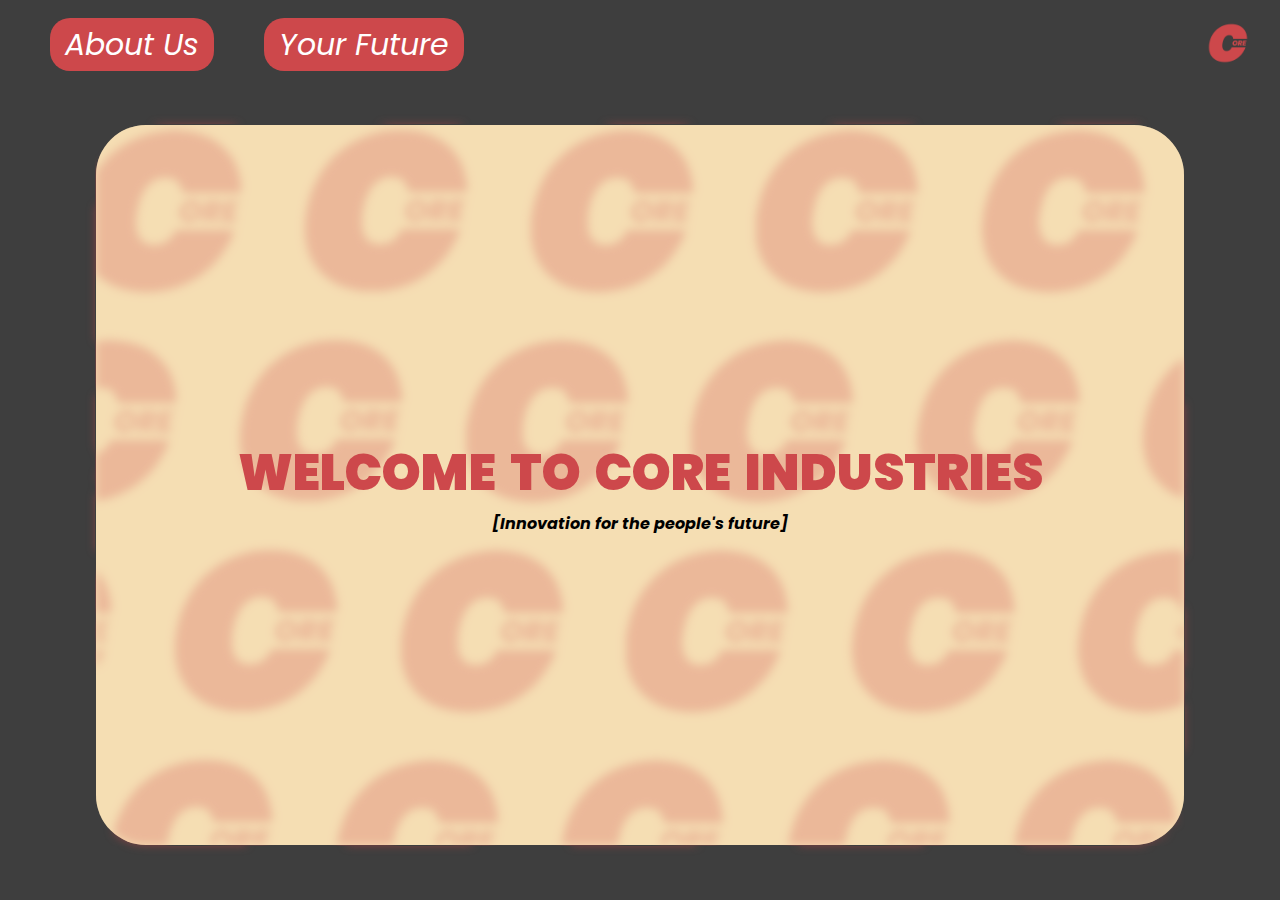
<file: index.html>
<!DOCTYPE html>
<html lang="en">
<head>
    <meta charset="UTF-8">
    <meta http-equiv="X-UA-Compatible" content="IE=edge">
    <meta name="viewport" content="width=device-width, initial-scale=1.0">
    <title>CORE | Front Page</title>
    <link rel="stylesheet" href="style.css">
    <link rel="icon" type="image/x-icon" href="images/CORELOGO.ico">
</head>
<body>
    <!-- NAV -->

    <nav class="site-nav">
        <div class="nav-content-wrapper">
            <div class="nav-buttons-wrapper">
                <ul class="nav-buttons-list">
                    <li class="nav-buttons-item"><a href="aboutus.html" class="nav-buttons-content">About Us</a></li>
                    <li class="nav-buttons-item"><a href="#future" class="nav-buttons-content">Your Future</a></li>
                </ul>
            </div>
            <a href="index.html" class="nav-logo-wrapper">
                <img src="images/CORE LOGO centered transparent.png" alt="" class="nav-logo">
            </a>
        </div>
    </nav>


    <!-- INTERMISSION -->

    <div class="intermission-div">
        <div class="intermission-div-content">
            <h1 class="intermission-header">WELCOME TO CORE INDUSTRIES</h1>
            <p class="intermission-text">[Innovation for the people's future]</p>
        </div>
        <div class="intermission-bg"></div>
    </div>
</body>
</html>
</file>
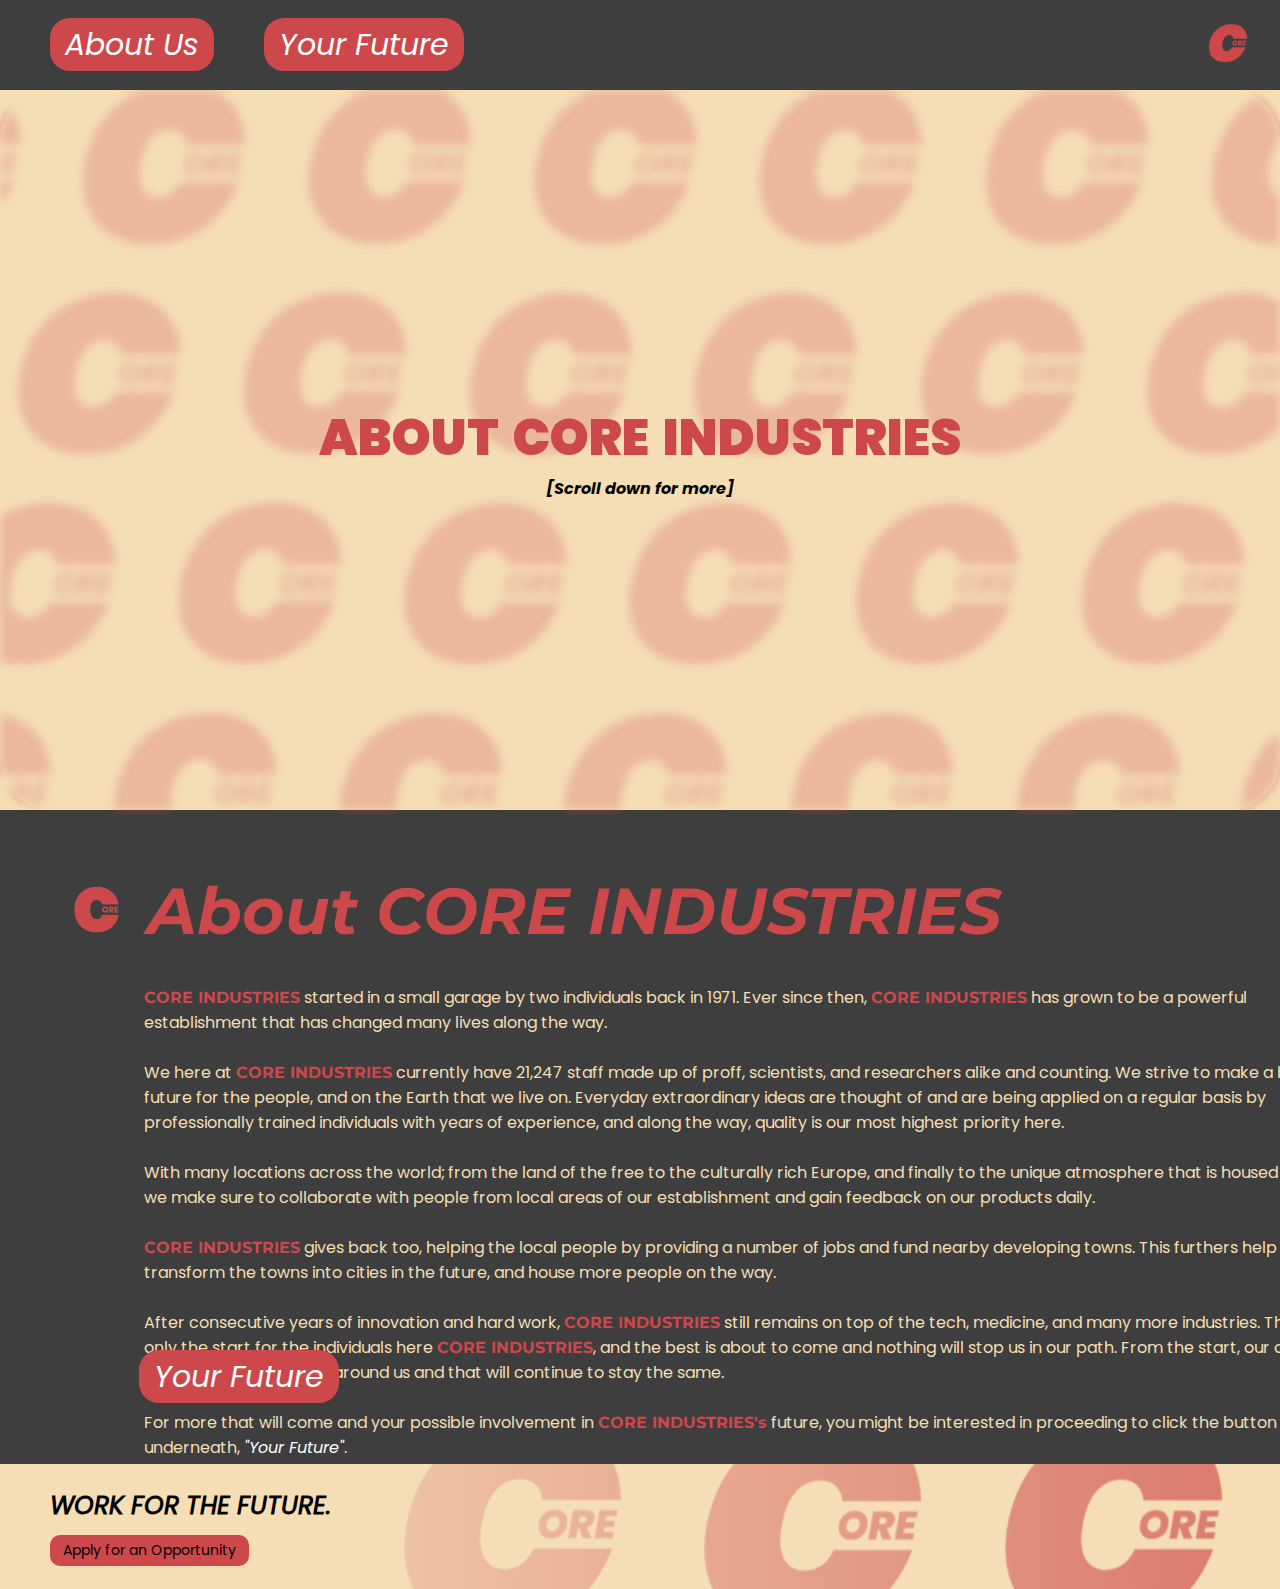
<file: aboutus.html>
<!DOCTYPE html>
<html lang="en">
<head>
    <meta charset="UTF-8">
    <meta http-equiv="X-UA-Compatible" content="IE=edge">
    <meta name="viewport" content="width=device-width, initial-scale=1.0">
    <title>CORE | About Us</title>
    <link rel="stylesheet" href="aboutstyle.css">
    <link rel="icon" type="image/x-icon" href="images/CORELOGO.ico">
</head>
<body>
    <!-- NAV -->

    <nav class="site-nav">
        <div class="nav-content-wrapper">
            <div class="nav-buttons-wrapper">
                <ul class="nav-buttons-list">
                    <li class="nav-buttons-item"><a href="aboutus.html" class="nav-buttons-content">About Us</a></li>
                    <li class="nav-buttons-item"><a href="yourfuture.html" class="nav-buttons-content">Your Future</a></li>
                </ul>
            </div>
            <a href="index.html" class="nav-logo-wrapper">
                <img src="images/CORE LOGO centered transparent.png" alt="" class="nav-logo">
            </a>
        </div>
    </nav>


    <!-- INTERMISSION -->

    <div class="intermission-div">
        <div class="intermission-div-content">
            <h1 class="intermission-header">ABOUT CORE INDUSTRIES</h1>
            <p class="intermission-text">[Scroll down for more]</p>
        </div>
        <div class="intermission-bg"></div>
    </div>


    <!-- MAIN -->

    <main class="site-main">
        <div class="main-content-wrapper">

            <!-- MAIN // ABOUT US -->
            <section class="about-us" id="about">
                <h2 class="main-header-about">
                <img src="images/site-images/CORE LOGOog centered transparent.png" alt="CORE LOGO" class="main-header-image">
                    About CORE INDUSTRIES
                </h2>
                <p class="about-text">
                    <span class="core-name">CORE INDUSTRIES</span> started in a small garage by two individuals back in 1971. Ever since then, <span class="core-name">CORE INDUSTRIES</span> has grown to be a powerful establishment that has changed many lives along the way.
                    <br>
                    <br>
                    We here at <span class="core-name">CORE INDUSTRIES</span> currently have 21,247 staff made up of proff, scientists, and researchers alike and counting. We strive to make a better future for the people, and on the Earth that we live on. Everyday extraordinary ideas are thought of and are being applied on a regular basis by professionally trained individuals with years of experience, and along the way, quality is our most highest priority here.
                    <br>
                    <br>
                    With many locations across the world; from the land of the free to the culturally rich Europe, and finally to the unique atmosphere that is housed by Asia, we make sure to collaborate with people from local areas of our establishment and gain feedback on our products daily.
                    <br>
                    <br>
                    <span class="core-name">CORE INDUSTRIES</span> gives back too, helping the local people by providing a number of jobs and fund nearby developing towns. This furthers help to transform the towns into cities in the future, and house more people on the way.
                    <br>
                    <br>
                    After consecutive years of innovation and hard work, <span class="core-name">CORE INDUSTRIES</span> still remains on top of the tech, medicine, and many more industries. This is the only the start for the individuals here <span class="core-name">CORE INDUSTRIES</span>, and the best is about to come and nothing will stop us in our path. From the start, our only goal was to help others around us and that will continue to stay the same.
                    <br>
                    <br>
                    For more that will come and your possible involvement in <span class="core-name">CORE INDUSTRIES's</span> future, you might be interested in proceeding to click the button underneath, <span class="text-for-button">"Your Future"</span>.
                </p>

                <a href="yourfuture.html" class="yourfuture-page-button">Your Future</a>
            </section>
    </main>


    <!-- FOOTER -->

    <footer class="site-footer">
        <div class="footer-content">
            <h3 class="footer-title">WORK FOR THE FUTURE.</h3>
            <a href="https://www.youtube.com/watch?v=D3HQ9aC1IMU" class="footer-work-button">Apply for an Opportunity</a>
        </div>
        <div class="footer-background"></div>
    </footer>
</body>
</html>
</file>
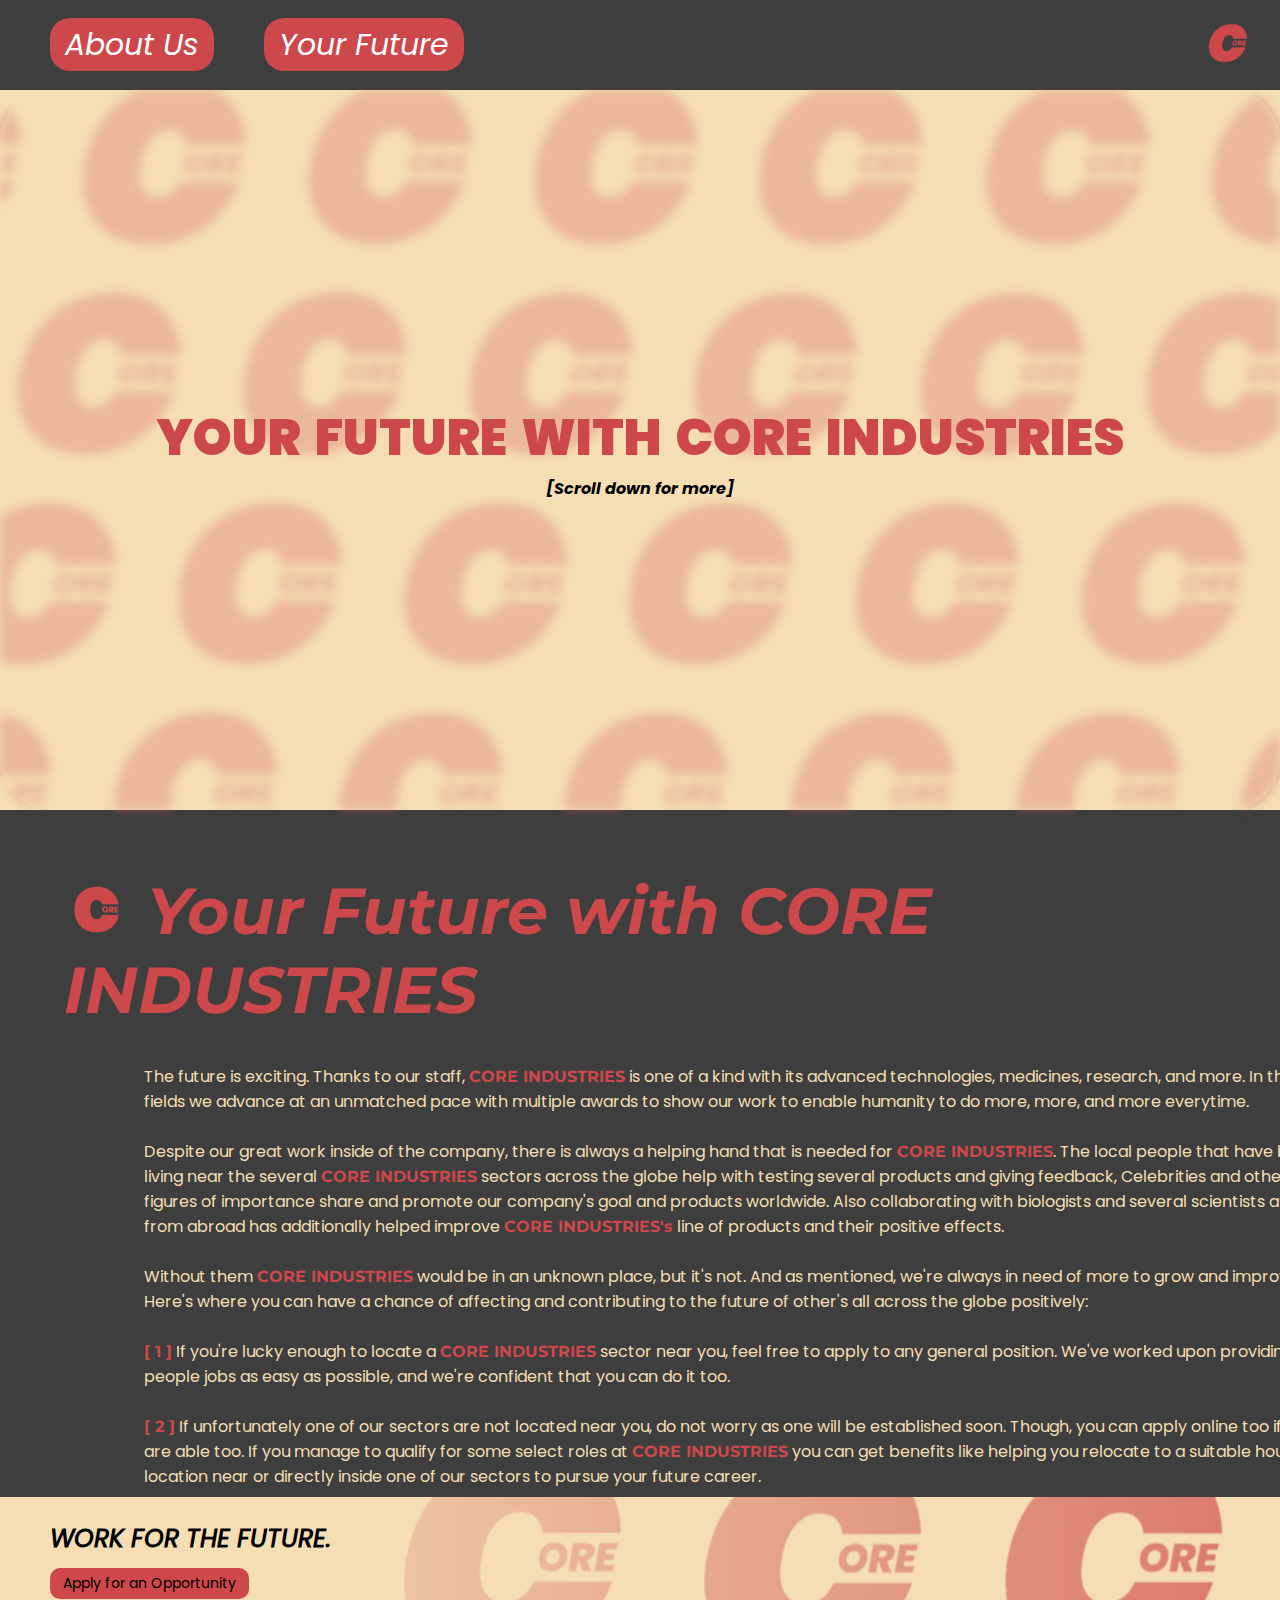
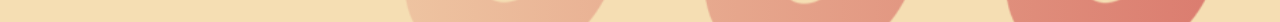
<file: yourfuture.html>
<!DOCTYPE html>
<html lang="en">
<head>
    <meta charset="UTF-8">
    <meta http-equiv="X-UA-Compatible" content="IE=edge">
    <meta name="viewport" content="width=device-width, initial-scale=1.0">
    <title>CORE | Your Future</title>
    <link rel="stylesheet" href="futurestyle.css">
    <link rel="icon" type="image/x-icon" href="images/CORELOGO.ico">
</head>
<body>
    <!-- NAV -->

    <nav class="site-nav">
        <div class="nav-content-wrapper">
            <div class="nav-buttons-wrapper">
                <ul class="nav-buttons-list">
                    <li class="nav-buttons-item"><a href="aboutus.html" class="nav-buttons-content">About Us</a></li>
                    <li class="nav-buttons-item"><a href="yourfuture.html" class="nav-buttons-content">Your Future</a></li>
                </ul>
            </div>
            <a href="index.html" class="nav-logo-wrapper">
                <img src="images/CORE LOGO centered transparent.png" alt="" class="nav-logo">
            </a>
        </div>
    </nav>


    <!-- INTERMISSION -->

    <div class="intermission-div">
        <div class="intermission-div-content">
            <h1 class="intermission-header">YOUR FUTURE WITH CORE INDUSTRIES</h1>
            <p class="intermission-text">[Scroll down for more]</p>
        </div>
        <div class="intermission-bg"></div>
    </div>


    <!-- MAIN -->

    <main class="site-main">
        <div class="main-content-wrapper">

            <!-- MAIN // YOUR FUTURE -->
            <section class="your-future" id="future">
                <h2 class="main-header-future">
                    <img src="images/site-images/CORE LOGOog centered transparent.png" alt="CORE LOGO" class="main-header-image">
                    Your Future with CORE INDUSTRIES
                </h2>
                <p class="future-text">
                    The future is exciting. Thanks to our staff, <span class="core-name">CORE INDUSTRIES</span> is one of a kind with its advanced technologies, medicines, research, and more. In these fields we advance at an unmatched pace with multiple awards to show our work to enable humanity to do more, more, and more everytime.
                    <br>
                    <br>
                    Despite our great work inside of the company, there is always a helping hand that is needed for <span class="core-name">CORE INDUSTRIES</span>. The local people that have been living near the several <span class="core-name">CORE INDUSTRIES</span> sectors across the globe help with testing several products and giving feedback, Celebrities and other figures of importance share and promote our company's goal and products worldwide. Also collaborating with biologists and several scientists alike from abroad has additionally helped improve <span class="core-name">CORE INDUSTRIES's</span> line of products and their positive effects.
                    <br>
                    <br>
                    Without them <span class="core-name">CORE INDUSTRIES</span> would be in an unknown place, but it's not. And as mentioned, we're always in need of more to grow and improve. Here's where you can have a chance of affecting and contributing to the future of other's all across the globe positively:
                    <br>
                    <br>
                    <span class="number">[ 1 ]</span> If you're lucky enough to locate a <span class="core-name">CORE INDUSTRIES</span> sector near you, feel free to apply to any general position. We've worked upon providing people jobs as easy as possible, and we're confident that you can do it too.
                    <br>
                    <br>
                    <span class="number">[ 2 ]</span> If unfortunately one of our sectors are not located near you, do not worry as one will be established soon. Though, you can apply online too if you are able too. If you manage to qualify for some select roles at <span class="core-name">CORE INDUSTRIES</span> you can get benefits like helping you relocate to a suitable housing location near or directly inside one of our sectors to pursue your future career.
                    <br>
                    <br>
                    All caught up and want to start already? If so, please refer to the button at the bottom of this page, <span class="text-for-button">"Apply for an Opportunity"</span> to see if you are eligable to apply through the online format.
                </p>
            </section>
        </div>
    </main>


    <!-- FOOTER -->

    <footer class="site-footer">
        <div class="footer-content">
            <h3 class="footer-title">WORK FOR THE FUTURE.</h3>
            <a href="https://www.youtube.com/watch?v=D3HQ9aC1IMU" class="footer-work-button">Apply for an Opportunity</a>
        </div>
        <div class="footer-background"></div>
    </footer>
</body>
</html>
</file>
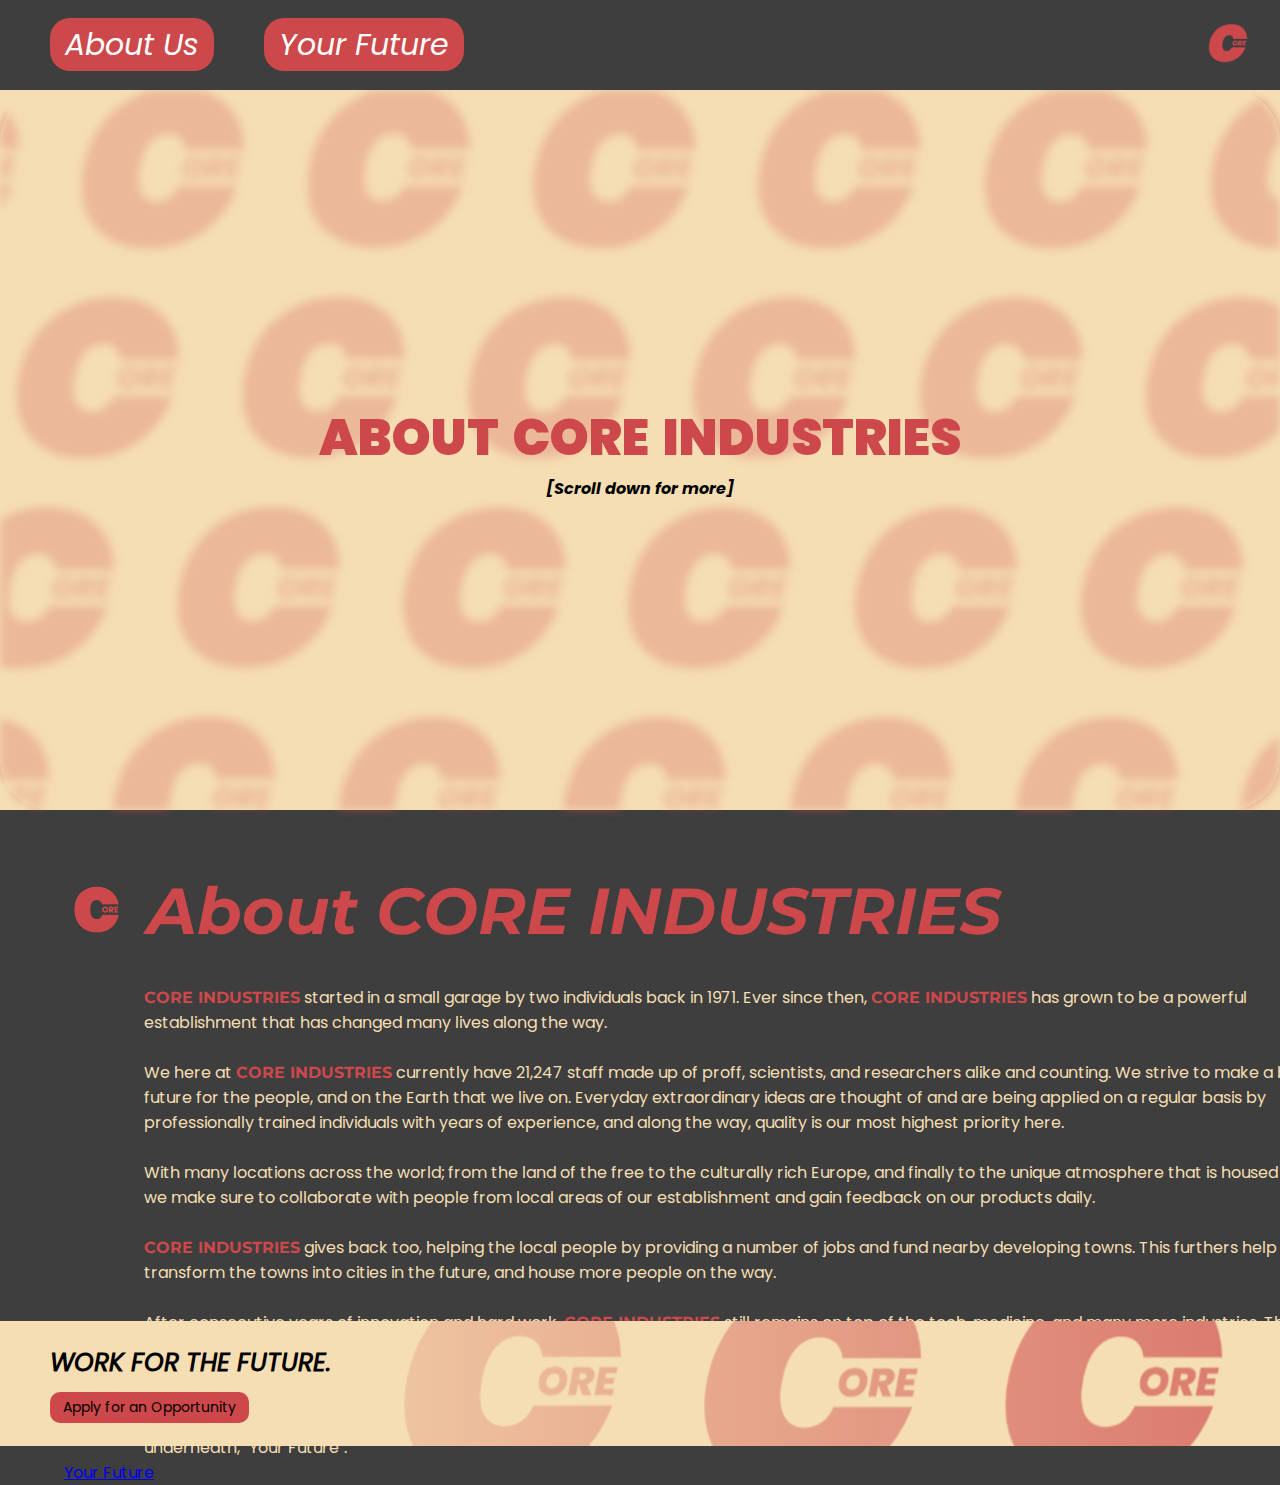
<file: CoreWebsite/aboutus.html>
<!DOCTYPE html>
<html lang="en">
<head>
    <meta charset="UTF-8">
    <meta http-equiv="X-UA-Compatible" content="IE=edge">
    <meta name="viewport" content="width=device-width, initial-scale=1.0">
    <title>CORE | About Us</title>
    <link rel="stylesheet" href="aboutstyle.css">
    <link rel="icon" type="image/x-icon" href="images/CORELOGO.ico">
</head>
<body>
    <!-- NAV -->

    <nav class="site-nav">
        <div class="nav-content-wrapper">
            <div class="nav-buttons-wrapper">
                <ul class="nav-buttons-list">
                    <li class="nav-buttons-item"><a href="aboutus.html" class="nav-buttons-content">About Us</a></li>
                    <li class="nav-buttons-item"><a href="yourfuture.html" class="nav-buttons-content">Your Future</a></li>
                </ul>
            </div>
            <a href="index.html" class="nav-logo-wrapper">
                <img src="images/CORE LOGO centered transparent.png" alt="" class="nav-logo">
            </a>
        </div>
    </nav>


    <!-- INTERMISSION -->

    <div class="intermission-div">
        <div class="intermission-div-content">
            <h1 class="intermission-header">ABOUT CORE INDUSTRIES</h1>
            <p class="intermission-text">[Scroll down for more]</p>
        </div>
        <div class="intermission-bg"></div>
    </div>


    <!-- MAIN -->

    <main class="site-main">
        <div class="main-content-wrapper">

            <!-- MAIN // ABOUT US -->
            <section class="about-us" id="about">
                <h2 class="main-header-about">
                <img src="images/site-images/CORE LOGOog centered transparent.png" alt="CORE LOGO" class="main-header-image">
                    About CORE INDUSTRIES
                </h2>
                <p class="about-text">
                    <span class="core-name">CORE INDUSTRIES</span> started in a small garage by two individuals back in 1971. Ever since then, <span class="core-name">CORE INDUSTRIES</span> has grown to be a powerful establishment that has changed many lives along the way.
                    <br>
                    <br>
                    We here at <span class="core-name">CORE INDUSTRIES</span> currently have 21,247 staff made up of proff, scientists, and researchers alike and counting. We strive to make a better future for the people, and on the Earth that we live on. Everyday extraordinary ideas are thought of and are being applied on a regular basis by professionally trained individuals with years of experience, and along the way, quality is our most highest priority here.
                    <br>
                    <br>
                    With many locations across the world; from the land of the free to the culturally rich Europe, and finally to the unique atmosphere that is housed by Asia, we make sure to collaborate with people from local areas of our establishment and gain feedback on our products daily.
                    <br>
                    <br>
                    <span class="core-name">CORE INDUSTRIES</span> gives back too, helping the local people by providing a number of jobs and fund nearby developing towns. This furthers help to transform the towns into cities in the future, and house more people on the way.
                    <br>
                    <br>
                    After consecutive years of innovation and hard work, <span class="core-name">CORE INDUSTRIES</span> still remains on top of the tech, medicine, and many more industries. This is the only the start for the individuals here <span class="core-name">CORE INDUSTRIES</span>, and the best is about to come and nothing will stop us in our path. From the start, our only goal was to help others around us and that will continue to stay the same.
                    <br>
                    <br>
                    For more that will come and your possible involvement in <span class="core-name">CORE INDUSTRIES's</span> future, you might be interested in proceeding to click the button underneath, <span class="text-for-button">"Your Future"</span>.
                </p>

                <a href="yourfuture.html" class="yourfuture-page-button">Your Future</a>
            </section>
    </main>


    <!-- FOOTER -->

    <footer class="site-footer">
        <div class="footer-content">
            <h3 class="footer-title">WORK FOR THE FUTURE.</h3>
            <a href="#" class="footer-work-button">Apply for an Opportunity</a>
        </div>
        <div class="footer-background"></div>
    </footer>
</body>
</html>
</file>
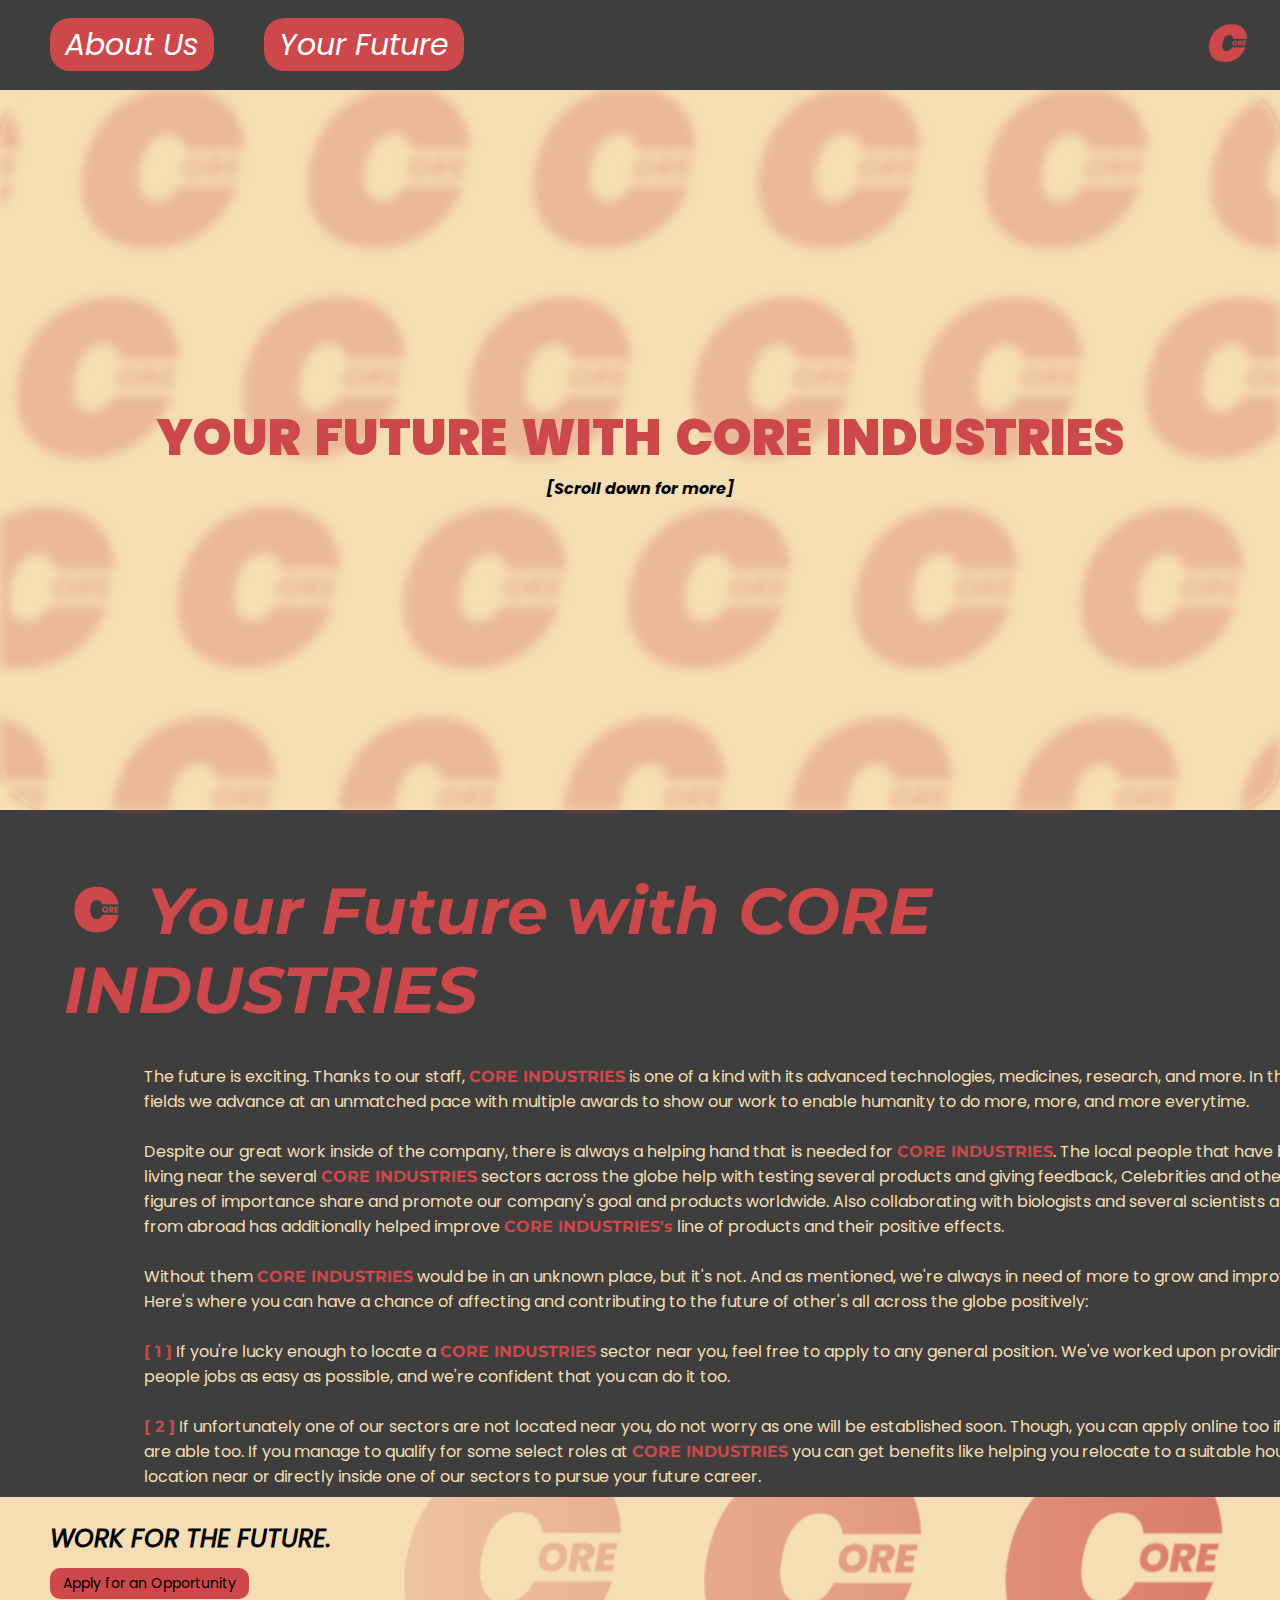
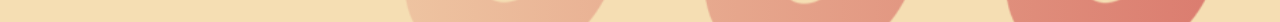
<file: CoreWebsite/yourfuture.html>
<!DOCTYPE html>
<html lang="en">
<head>
    <meta charset="UTF-8">
    <meta http-equiv="X-UA-Compatible" content="IE=edge">
    <meta name="viewport" content="width=device-width, initial-scale=1.0">
    <title>CORE | Your Future</title>
    <link rel="stylesheet" href="futurestyle.css">
    <link rel="icon" type="image/x-icon" href="images/CORELOGO.ico">
</head>
<body>
    <!-- NAV -->

    <nav class="site-nav">
        <div class="nav-content-wrapper">
            <div class="nav-buttons-wrapper">
                <ul class="nav-buttons-list">
                    <li class="nav-buttons-item"><a href="aboutus.html" class="nav-buttons-content">About Us</a></li>
                    <li class="nav-buttons-item"><a href="yourfuture.html" class="nav-buttons-content">Your Future</a></li>
                </ul>
            </div>
            <a href="index.html" class="nav-logo-wrapper">
                <img src="images/CORE LOGO centered transparent.png" alt="" class="nav-logo">
            </a>
        </div>
    </nav>


    <!-- INTERMISSION -->

    <div class="intermission-div">
        <div class="intermission-div-content">
            <h1 class="intermission-header">YOUR FUTURE WITH CORE INDUSTRIES</h1>
            <p class="intermission-text">[Scroll down for more]</p>
        </div>
        <div class="intermission-bg"></div>
    </div>


    <!-- MAIN -->

    <main class="site-main">
        <div class="main-content-wrapper">

            <!-- MAIN // YOUR FUTURE -->
            <section class="your-future" id="future">
                <h2 class="main-header-future">
                    <img src="images/site-images/CORE LOGOog centered transparent.png" alt="CORE LOGO" class="main-header-image">
                    Your Future with CORE INDUSTRIES
                </h2>
                <p class="future-text">
                    The future is exciting. Thanks to our staff, <span class="core-name">CORE INDUSTRIES</span> is one of a kind with its advanced technologies, medicines, research, and more. In these fields we advance at an unmatched pace with multiple awards to show our work to enable humanity to do more, more, and more everytime.
                    <br>
                    <br>
                    Despite our great work inside of the company, there is always a helping hand that is needed for <span class="core-name">CORE INDUSTRIES</span>. The local people that have been living near the several <span class="core-name">CORE INDUSTRIES</span> sectors across the globe help with testing several products and giving feedback, Celebrities and other figures of importance share and promote our company's goal and products worldwide. Also collaborating with biologists and several scientists alike from abroad has additionally helped improve <span class="core-name">CORE INDUSTRIES's</span> line of products and their positive effects.
                    <br>
                    <br>
                    Without them <span class="core-name">CORE INDUSTRIES</span> would be in an unknown place, but it's not. And as mentioned, we're always in need of more to grow and improve. Here's where you can have a chance of affecting and contributing to the future of other's all across the globe positively:
                    <br>
                    <br>
                    <span class="number">[ 1 ]</span> If you're lucky enough to locate a <span class="core-name">CORE INDUSTRIES</span> sector near you, feel free to apply to any general position. We've worked upon providing people jobs as easy as possible, and we're confident that you can do it too.
                    <br>
                    <br>
                    <span class="number">[ 2 ]</span> If unfortunately one of our sectors are not located near you, do not worry as one will be established soon. Though, you can apply online too if you are able too. If you manage to qualify for some select roles at <span class="core-name">CORE INDUSTRIES</span> you can get benefits like helping you relocate to a suitable housing location near or directly inside one of our sectors to pursue your future career.
                    <br>
                    <br>
                    All caught up and want to start already? If so, please refer to the button at the bottom of this page, <span class="text-for-button">"Apply for an Opportunity"</span> to see if you are eligable to apply through the online format.
                </p>
            </section>
        </div>
    </main>


    <!-- FOOTER -->

    <footer class="site-footer">
        <div class="footer-content">
            <h3 class="footer-title">WORK FOR THE FUTURE.</h3>
            <a href="#" class="footer-work-button">Apply for an Opportunity</a>
        </div>
        <div class="footer-background"></div>
    </footer>
</body>
</html>
</file>
<file: style.css>
/* ALL FONTS */
@import url(fonts.css);

*{
    margin: 0px;
    padding: 0px;
}
body{
    background-color: #3e3e3e;
    z-index: -10;
}


/* NAV */

.site-nav{
    position: sticky;
    top: 0px;
    background-color: #3e3e3e;
    height: 10vh;
    z-index: 1000;
    margin-bottom: 35px;
}

.nav-content-wrapper{
    display: flex;
    justify-content: space-between;
    align-items: center;
    height: 100%;
}

.nav-logo{
    height: 6vh;
}

.nav-logo-wrapper{
    margin-right: 25px;
}

.nav-buttons-wrapper{
    margin-left: 50px;
}

.nav-buttons-list{
    display: flex;
    justify-content: right;
    align-items: center;
    width: 100%;
}

.nav-buttons-item{
    list-style-type: none;
    margin-right: 50px;
}

.nav-buttons-content{
    font-family: poppins-italic;
    font-size: 30px;
    padding: 5px 15px;
    border-radius: 20px;
    color: #fff;
    background-color: #cd484b;
    text-decoration: none;
    transition: 0.2s;
}

.nav-buttons-content:hover{
    color: #cd484b;
    background-color: #fff;
}


/* INTERMISSION */

.intermission-div{
    display: flex;
    justify-content: center;
    align-items: center;
    position: relative;
    text-align: center;
    width: calc(100% - 15vw);
    height: 80vh;
    background-color: wheat;
    margin: 0px auto;
    border-radius: 50px;
}

.intermission-div-content{
    display: flex;
    flex-direction: column;
    justify-content: center;
    align-items: center;
    height: 100%;
    width: 100%;
    background-color: rgba(245, 222, 179, 50%);
    z-index: 10;
    border-radius: 50px;
}

.intermission-bg{
    position: absolute;
    top: 50%;
    left: 50%;
    transform: translate(-50%, -50%); 
    width: 100%;
    height: 100%;

    background-position: 50%;
    background-repeat: no-repeat;
    background-size: cover;
    filter: opacity(50%) blur(5px);
    background-clip: border-box;
    background-image: url(images/site-images/CORE-LOGOS.gif);
    border-radius: 50px
}

.intermission-header{
    font-family: poppins-black;
    color: #cd484b;
    font-size: 50px;
    word-spacing: 5px;
}

.intermission-text{
    font-family: poppins-bold-italic;
}
</file>
<file: aboutstyle.css>
/* ALL FONTS */
@import url(fonts.css);

*{
    margin: 0px;
    padding: 0px;
}
html{
    scroll-behavior: smooth;
}
body{
    background-color: #3e3e3e;
    z-index: -10;
}


/* GLOBAL CLASSES */

.core-name{
    color: #cd484b;
    font-family: montserrat-bold;
}

.text-for-button{
    font-family: poppins-italic;
    color: #fff;
}


/* NAV */

.site-nav{
    position: sticky;
    top: 0px;
    background-color: #3e3e3e;
    height: 10vh;
    z-index: 1000;
}

.nav-content-wrapper{
    display: flex;
    justify-content: space-between;
    align-items: center;
    height: 100%;
}

.nav-logo{
    height: 6vh;
}

.nav-logo-wrapper{
    margin-right: 25px;
}

.nav-buttons-wrapper{
    margin-left: 50px;
}

.nav-buttons-list{
    display: flex;
    justify-content: right;
    align-items: center;
    width: 100%;
}

.nav-buttons-item{
    list-style-type: none;
    margin-right: 50px;
}

.nav-buttons-content{
    font-family: poppins-italic;
    font-size: 30px;
    padding: 5px 15px;
    border-radius: 20px;
    color: #fff;
    background-color: #cd484b;
    text-decoration: none;
    transition: 0.2s;
}

.nav-buttons-content:hover{
    color: #cd484b;
    background-color: #fff;
}


/* INTERMISSION */

.intermission-div{
    display: flex;
    justify-content: center;
    align-items: center;
    position: relative;
    text-align: center;
    width: 100%;
    height: 80vh;
    background-color: wheat;
}

.intermission-div-content{
    display: flex;
    flex-direction: column;
    justify-content: center;
    align-items: center;
    height: 100%;
    width: 100%;
    background-color: rgba(245, 222, 179, 50%);
    z-index: 10;
    border-radius: 50px;
}

.intermission-bg{
    position: absolute;
    top: 50%;
    left: 50%;
    transform: translate(-50%, -50%); 
    width: 100%;
    height: 100%;

    background-position: 50%;
    background-repeat: no-repeat;
    background-size: cover;
    filter: opacity(50%) blur(5px);
    background-clip: border-box;
    background-image: url(images/site-images/CORE-LOGOS.gif);
    border-radius: 50px
}

.intermission-header{
    font-family: poppins-black;
    color: #cd484b;
    font-size: 50px;
    word-spacing: 5px;
}

.intermission-text{
    font-family: poppins-bold-italic;
}


/* MAIN */

.main-content-wrapper h2{
    font-family: montserrat-bold-italic;
    color: #cd484b;
    font-size: 65px;
    margin-top: 5%;
}

.main-header-image{
    width: 65px;
    margin-bottom: -8px;
}

.about-text{
    margin-left: 80px;
    margin-top: 35px;
    color: wheat;
    width: 1200px;
    height: 41vh;
}

.about-us{
    font-family: poppins-regular;
    margin-left: 5%;
}

.yourfuture-page-button{
    font-family: poppins-italic;
    font-size: 30px;
    padding: 5px 15px;
    border-radius: 20px;
    color: #fff;
    background-color: #cd484b;
    text-decoration: none;
    border: none;
    margin-left: 75px;
    transition: 0.2s;
}

.yourfuture-page-button:hover{
    color: #cd484b;
    background-color: #fff;
}


/* FOOTER */

.site-footer {
    position: relative;
    height: 125px;
    background-color: wheat;
    margin-top: 5%;
}
.footer-background{
    position: absolute;
    top: 0px;
    left: 0px;
    background-image: linear-gradient(to left, rgba(245, 222, 179, 25%), rgba(245, 222, 179, 100%)), 
                      url(images/site-images/CORE\ LOGOS.png);
    background-repeat: no-repeat;
    background-position: 100px, 400px;
    background-clip: border-box;
    z-index: 1;
    width: 100%;
    height: 100%;
}
.footer-content {
    display: flex;
    flex-direction: column;
    justify-content: center;
    align-items: left;
    margin-left: 50px;
    width: 500px;
    height: 100%;
    z-index: 100px;
}
.footer-title {
    font-family: poppins-italic;
    font-size: 25px;
    z-index: 10;
}
.footer-work-button {
    font-family: poppins-regular;
    color: #000;
    background-color: #cd484b;
    padding: 5px 13px;
    border-radius: 10px;
    width: fit-content;
    z-index: 10;
    margin-top: 10px;
    text-decoration: none;
    font-size: 14px;
}
</file>
<file: futurestyle.css>
/* ALL FONTS */
@import url(fonts.css);

*{
    margin: 0px;
    padding: 0px;
}
html{
    scroll-behavior: smooth;
}
body{
    background-color: #3e3e3e;
    z-index: -10;
}


/* GLOBAL CLASSES */

.core-name{
    color: #cd484b;
    font-family: montserrat-bold;
}

.text-for-button{
    color: #fff;
    font-family: poppins-italic;
}
.number{
    color: #cd484b;
    font-family: montserrat-bold;
}


/* NAV */

.site-nav{
    position: sticky;
    top: 0px;
    background-color: #3e3e3e;
    height: 10vh;
    z-index: 1000;
}

.nav-content-wrapper{
    display: flex;
    justify-content: space-between;
    align-items: center;
    height: 100%;
}

.nav-logo{
    height: 6vh;
}

.nav-logo-wrapper{
    margin-right: 25px;
}

.nav-buttons-wrapper{
    margin-left: 50px;
}

.nav-buttons-list{
    display: flex;
    justify-content: right;
    align-items: center;
    width: 100%;
}

.nav-buttons-item{
    list-style-type: none;
    margin-right: 50px;
}

.nav-buttons-content{
    font-family: poppins-italic;
    font-size: 30px;
    padding: 5px 15px;
    border-radius: 20px;
    color: #fff;
    background-color: #cd484b;
    text-decoration: none;
    transition: 0.2s;
}

.nav-buttons-content:hover{
    color: #cd484b;
    background-color: #fff;
}


/* INTERMISSION */

.intermission-div{
    display: flex;
    justify-content: center;
    align-items: center;
    position: relative;
    text-align: center;
    width: 100%;
    height: 80vh;
    background-color: wheat;
}

.intermission-div-content{
    display: flex;
    flex-direction: column;
    justify-content: center;
    align-items: center;
    height: 100%;
    width: 100%;
    background-color: rgba(245, 222, 179, 50%);
    z-index: 10;
    border-radius: 50px;
}

.intermission-bg{
    position: absolute;
    top: 50%;
    left: 50%;
    transform: translate(-50%, -50%); 
    width: 100%;
    height: 100%;

    background-position: 50%;
    background-repeat: no-repeat;
    background-size: cover;
    filter: opacity(50%) blur(5px);
    background-clip: border-box;
    background-image: url(images/site-images/CORE-LOGOS.gif);
    border-radius: 50px
}

.intermission-header{
    font-family: poppins-black;
    color: #cd484b;
    font-size: 50px;
    word-spacing: 5px;
}

.intermission-text{
    font-family: poppins-bold-italic;
}


/* MAIN */

.main-content-wrapper h2{
    font-family: montserrat-bold-italic;
    color: #cd484b;
    font-size: 65px;
    margin-top: 5%;
}

.main-header-image{
    width: 65px;
    margin-bottom: -8px;
}

.future-text{
    margin-left: 80px;
    margin-top: 35px;
    color: wheat;
    width: 1200px;
    height: 41vh;
}

.your-future{
    font-family: poppins-regular;
    margin-left: 5%;
}

.yourfuture-page-button{
    font-family: poppins-italic;
    font-size: 30px;
    padding: 5px 15px;
    border-radius: 20px;
    color: #fff;
    background-color: #cd484b;
    text-decoration: none;
    border: none;
    margin-left: 75px;
    transition: 0.2s;
}

.yourfuture-page-button:hover{
    color: #cd484b;
    background-color: #fff;
}


/* FOOTER */

.site-footer {
    position: relative;
    height: 125px;
    background-color: wheat;
    margin-top: 5%;
}
.footer-background{
    position: absolute;
    top: 0px;
    left: 0px;
    background-image: linear-gradient(to left, rgba(245, 222, 179, 25%), rgba(245, 222, 179, 100%)), 
                      url(images/site-images/CORE\ LOGOS.png);
    background-repeat: no-repeat;
    background-position: 100px, 400px;
    background-clip: border-box;
    z-index: 1;
    width: 100%;
    height: 100%;
}
.footer-content {
    display: flex;
    flex-direction: column;
    justify-content: center;
    align-items: left;
    margin-left: 50px;
    width: 500px;
    height: 100%;
    z-index: 100px;
}
.footer-title {
    font-family: poppins-italic;
    font-size: 25px;
    z-index: 10;
}
.footer-work-button {
    font-family: poppins-regular;
    color: #000;
    background-color: #cd484b;
    padding: 5px 13px;
    border-radius: 10px;
    width: fit-content;
    z-index: 10;
    margin-top: 10px;
    text-decoration: none;
    font-size: 14px;
}
</file>
<file: CoreWebsite/aboutstyle.css>
/* ALL FONTS */
@import url(fonts.css);

*{
    margin: 0px;
    padding: 0px;
}
html{
    scroll-behavior: smooth;
}
body{
    background-color: #3e3e3e;
    z-index: -10;
}


/* GLOBAL CLASSES */

.core-name{
    color: #cd484b;
    font-family: montserrat-bold;
}


/* NAV */

.site-nav{
    position: sticky;
    top: 0px;
    background-color: #3e3e3e;
    height: 10vh;
    z-index: 1000;
}

.nav-content-wrapper{
    display: flex;
    justify-content: space-between;
    align-items: center;
    height: 100%;
}

.nav-logo{
    height: 6vh;
}

.nav-logo-wrapper{
    margin-right: 25px;
}

.nav-buttons-wrapper{
    margin-left: 50px;
}

.nav-buttons-list{
    display: flex;
    justify-content: right;
    align-items: center;
    width: 100%;
}

.nav-buttons-item{
    list-style-type: none;
    margin-right: 50px;
}

.nav-buttons-content{
    font-family: poppins-italic;
    font-size: 30px;
    padding: 5px 15px;
    border-radius: 20px;
    color: #fff;
    background-color: #cd484b;
    text-decoration: none;
    transition: 0.2s;
}

.nav-buttons-content:hover{
    color: #cd484b;
    background-color: #fff;
}


/* INTERMISSION */

.intermission-div{
    display: flex;
    justify-content: center;
    align-items: center;
    position: relative;
    text-align: center;
    width: 100%;
    height: 80vh;
    background-color: wheat;
}

.intermission-div-content{
    display: flex;
    flex-direction: column;
    justify-content: center;
    align-items: center;
    height: 100%;
    width: 100%;
    background-color: rgba(245, 222, 179, 50%);
    z-index: 10;
    border-radius: 50px;
}

.intermission-bg{
    position: absolute;
    top: 50%;
    left: 50%;
    transform: translate(-50%, -50%); 
    width: 100%;
    height: 100%;

    background-position: 50%;
    background-repeat: no-repeat;
    background-size: cover;
    filter: opacity(50%) blur(5px);
    background-clip: border-box;
    background-image: url(images/site-images/CORE-LOGOS.gif);
    border-radius: 50px
}

.intermission-header{
    font-family: poppins-black;
    color: #cd484b;
    font-size: 50px;
    word-spacing: 5px;
}

.intermission-text{
    font-family: poppins-bold-italic;
}


/* MAIN */

.main-content-wrapper h2{
    font-family: montserrat-bold-italic;
    color: #cd484b;
    font-size: 65px;
    margin-top: 5%;
}

.main-header-image{
    width: 65px;
    margin-bottom: -8px;
}

.about-text, .future-text{
    margin-left: 80px;
    margin-top: 35px;
    color: wheat;
    width: 1200px;
}

.about-us{
    height: 50vh;
    font-family: poppins-regular;
    margin-left: 5%;
}

.your-future{
    height: 60vh;
    margin-left: 5%;
}

.to-page-future-button{
    color: #fff;
    font-family: poppins-italic;
}


/* FOOTER */

.site-footer {
    position: relative;
    height: 125px;
    background-color: wheat;
}
.footer-background{
    position: absolute;
    top: 0px;
    left: 0px;
    background-image: linear-gradient(to left, rgba(245, 222, 179, 25%), rgba(245, 222, 179, 100%)), 
                      url(images/site-images/CORE\ LOGOS.png);
    background-repeat: no-repeat;
    background-position: 100px, 400px;
    background-clip: border-box;
    z-index: 1;
    width: 100%;
    height: 100%;
}
.footer-content {
    display: flex;
    flex-direction: column;
    justify-content: center;
    align-items: left;
    margin-left: 50px;
    width: 500px;
    height: 100%;
    z-index: 100px;
}
.footer-title {
    font-family: poppins-italic;
    font-size: 25px;
    z-index: 10;
}
.footer-work-button {
    font-family: poppins-regular;
    color: #000;
    background-color: #cd484b;
    padding: 5px 13px;
    border-radius: 10px;
    width: fit-content;
    z-index: 10;
    margin-top: 10px;
    text-decoration: none;
    font-size: 14px;
}
</file>
<file: CoreWebsite/futurestyle.css>
/* ALL FONTS */
@import url(fonts.css);

*{
    margin: 0px;
    padding: 0px;
}
html{
    scroll-behavior: smooth;
}
body{
    background-color: #3e3e3e;
    z-index: -10;
}


/* GLOBAL CLASSES */

.core-name{
    color: #cd484b;
    font-family: montserrat-bold;
}

.text-for-button{
    color: #fff;
    font-family: poppins-italic;
}
.number{
    color: #cd484b;
    font-family: montserrat-bold;
}


/* NAV */

.site-nav{
    position: sticky;
    top: 0px;
    background-color: #3e3e3e;
    height: 10vh;
    z-index: 1000;
}

.nav-content-wrapper{
    display: flex;
    justify-content: space-between;
    align-items: center;
    height: 100%;
}

.nav-logo{
    height: 6vh;
}

.nav-logo-wrapper{
    margin-right: 25px;
}

.nav-buttons-wrapper{
    margin-left: 50px;
}

.nav-buttons-list{
    display: flex;
    justify-content: right;
    align-items: center;
    width: 100%;
}

.nav-buttons-item{
    list-style-type: none;
    margin-right: 50px;
}

.nav-buttons-content{
    font-family: poppins-italic;
    font-size: 30px;
    padding: 5px 15px;
    border-radius: 20px;
    color: #fff;
    background-color: #cd484b;
    text-decoration: none;
    transition: 0.2s;
}

.nav-buttons-content:hover{
    color: #cd484b;
    background-color: #fff;
}


/* INTERMISSION */

.intermission-div{
    display: flex;
    justify-content: center;
    align-items: center;
    position: relative;
    text-align: center;
    width: 100%;
    height: 80vh;
    background-color: wheat;
}

.intermission-div-content{
    display: flex;
    flex-direction: column;
    justify-content: center;
    align-items: center;
    height: 100%;
    width: 100%;
    background-color: rgba(245, 222, 179, 50%);
    z-index: 10;
    border-radius: 50px;
}

.intermission-bg{
    position: absolute;
    top: 50%;
    left: 50%;
    transform: translate(-50%, -50%); 
    width: 100%;
    height: 100%;

    background-position: 50%;
    background-repeat: no-repeat;
    background-size: cover;
    filter: opacity(50%) blur(5px);
    background-clip: border-box;
    background-image: url(images/site-images/CORE-LOGOS.gif);
    border-radius: 50px
}

.intermission-header{
    font-family: poppins-black;
    color: #cd484b;
    font-size: 50px;
    word-spacing: 5px;
}

.intermission-text{
    font-family: poppins-bold-italic;
}


/* MAIN */

.main-content-wrapper h2{
    font-family: montserrat-bold-italic;
    color: #cd484b;
    font-size: 65px;
    margin-top: 5%;
}

.main-header-image{
    width: 65px;
    margin-bottom: -8px;
}

.future-text{
    margin-left: 80px;
    margin-top: 35px;
    color: wheat;
    width: 1200px;
    height: 41vh;
}

.your-future{
    font-family: poppins-regular;
    margin-left: 5%;
}

.yourfuture-page-button{
    font-family: poppins-italic;
    font-size: 30px;
    padding: 5px 15px;
    border-radius: 20px;
    color: #fff;
    background-color: #cd484b;
    text-decoration: none;
    border: none;
    margin-left: 75px;
    transition: 0.2s;
}

.yourfuture-page-button:hover{
    color: #cd484b;
    background-color: #fff;
}


/* FOOTER */

.site-footer {
    position: relative;
    height: 125px;
    background-color: wheat;
    margin-top: 5%;
}
.footer-background{
    position: absolute;
    top: 0px;
    left: 0px;
    background-image: linear-gradient(to left, rgba(245, 222, 179, 25%), rgba(245, 222, 179, 100%)), 
                      url(images/site-images/CORE\ LOGOS.png);
    background-repeat: no-repeat;
    background-position: 100px, 400px;
    background-clip: border-box;
    z-index: 1;
    width: 100%;
    height: 100%;
}
.footer-content {
    display: flex;
    flex-direction: column;
    justify-content: center;
    align-items: left;
    margin-left: 50px;
    width: 500px;
    height: 100%;
    z-index: 100px;
}
.footer-title {
    font-family: poppins-italic;
    font-size: 25px;
    z-index: 10;
}
.footer-work-button {
    font-family: poppins-regular;
    color: #000;
    background-color: #cd484b;
    padding: 5px 13px;
    border-radius: 10px;
    width: fit-content;
    z-index: 10;
    margin-top: 10px;
    text-decoration: none;
    font-size: 14px;
}
</file>
